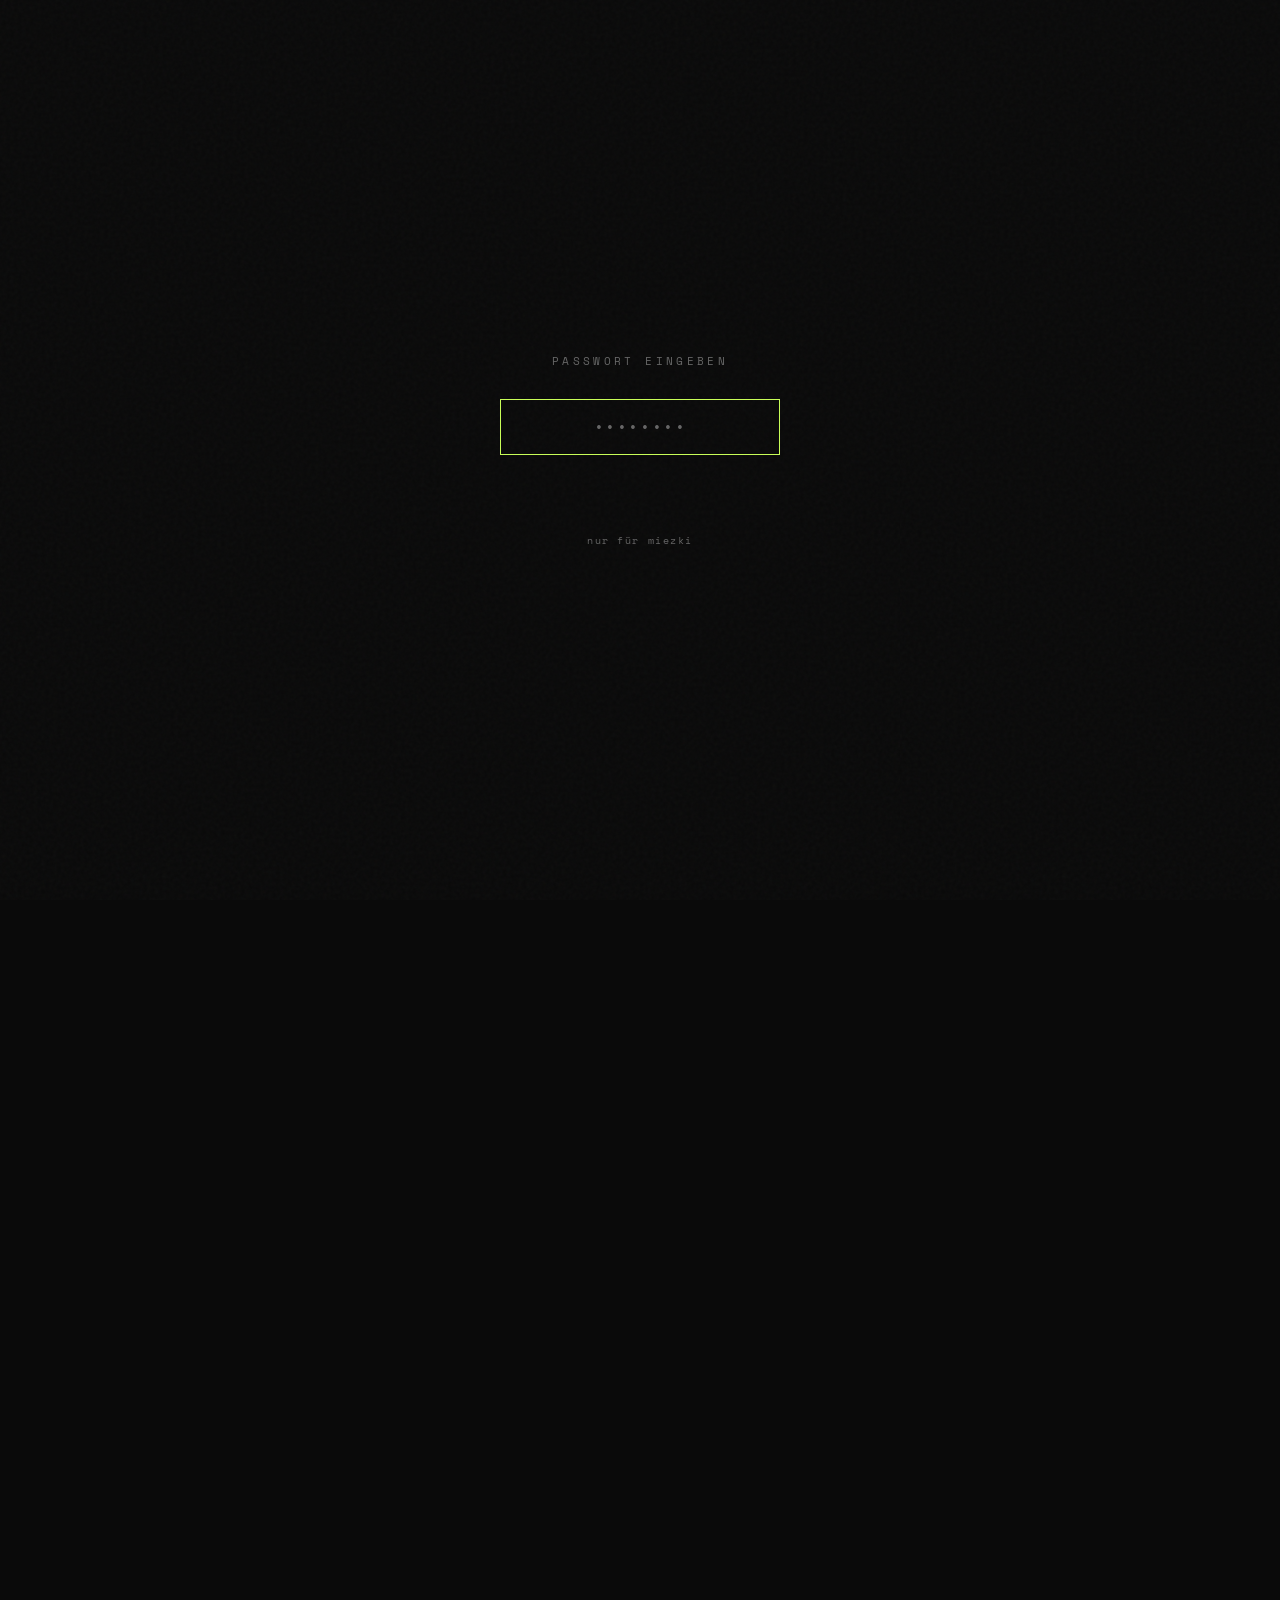
<file: index.html>
<!DOCTYPE html>
<html lang="de">
<head>
    <meta charset="UTF-8">
    <meta name="viewport" content="width=device-width, initial-scale=1.0">
    <title>miezki-mauso-affairs präsentiert</title>
    <link rel="preconnect" href="https://fonts.googleapis.com">
    <link rel="preconnect" href="https://fonts.gstatic.com" crossorigin>
    <link href="https://fonts.googleapis.com/css2?family=Space+Mono:ital,wght@0,400;0,700;1,400&family=Syne:wght@400;500;600;700;800&display=swap" rel="stylesheet">
    <link rel="stylesheet" href="css/style.css">
</head>
<body>
    <div class="grain"></div>
    <div class="particles" id="particles"></div>

    <!-- Password Screen -->
    <div class="password-screen" id="passwordScreen">
        <div class="password-container">
            <p class="password-label">Passwort eingeben</p>
            <div class="password-input-wrapper">
                <input 
                    type="password" 
                    class="password-input" 
                    id="passwordInput" 
                    placeholder="••••••••"
                    autocomplete="off"
                    autofocus
                >
            </div>
            <p class="password-error" id="passwordError">falsches passwort</p>
            <p class="password-hint">nur für miezki</p>
        </div>
    </div>

    <!-- Loading Sequence -->
    <div class="loader" id="loader">
        <div class="loader-content">
            <div class="loader-line" id="line1">
                <span class="dots"></span> initializing<span class="status"></span>
            </div>
            <div class="loader-line" id="line2">
                <span class="dots"></span> decrypting audio<span class="status"></span>
            </div>
            <div class="loader-line" id="line3">
                <span class="dots"></span> loading chapter_01<span class="status"></span>
            </div>
            <div class="loader-line" id="line4">
                <span class="dots"></span> establishing connection<span class="status"></span>
            </div>
            <div class="loader-line" id="line5">
                <span class="dots"></span> ready<span class="status"></span>
            </div>
        </div>
        <div class="loader-bar" id="loaderBar">
            <div class="loader-bar-fill" id="loaderBarFill"></div>
        </div>
    </div>

    <!-- Main Content Wrapper -->
    <div class="content-wrapper" id="contentWrapper">

        <!-- Intro Section (Fixed in background) -->
        <section class="intro-section">
            <div class="typewriter-container">
                <p class="typewriter">
                    <span id="typewriter-text"></span><span class="cursor"></span>
                </p>
            </div>
            <p class="intro-scroll-hint">↓</p>
        </section>

        <!-- Spacer for parallax effect -->
        <div class="intro-spacer"></div>

        <!-- Audio Section (Scrolls over intro) -->
        <section class="audio-section">
            <header class="header">
                <h1 class="title">
                    Impro
                    <span>visiert</span>
                </h1>
                <p class="chapter-num">chapter 01</p>
            </header>

            <div class="player">
                <div class="player-header">
                    <span>audio.file</span>
                    <div class="player-status">
                        <div class="status-dot" id="statusDot"></div>
                        <span id="statusText">standby</span>
                    </div>
                </div>

                <div class="waveform" id="waveform"></div>

                <div class="controls">
                    <button class="btn-secondary" id="backBtn" aria-label="15 Sekunden zurück">
                        <svg viewBox="0 0 24 24"><path d="M12.5 3C17.15 3 21.08 6.03 22.45 10.22L20.1 11C19.05 7.81 16.04 5.5 12.5 5.5C10.54 5.5 8.77 6.22 7.38 7.38L10 10H3V3L5.6 5.6C7.45 4 9.85 3 12.5 3M10 12V22H8V14H6V12H10M18 14V20C18 21.11 17.11 22 16 22H14C12.9 22 12 21.1 12 20V14C12 12.9 12.9 12 14 12H16C17.11 12 18 12.9 18 14M14 14V20H16V14H14Z"/></svg>
                    </button>
                    <button class="btn-play" id="playBtn" aria-label="Abspielen">
                        <svg class="play-icon" viewBox="0 0 24 24"><path d="M8 5v14l11-7z"/></svg>
                        <svg class="pause-icon" viewBox="0 0 24 24"><path d="M6 19h4V5H6v14zm8-14v14h4V5h-4z"/></svg>
                    </button>
                    <button class="btn-secondary" id="forwardBtn" aria-label="15 Sekunden vor">
                        <svg viewBox="0 0 24 24"><path d="M11.5 3C6.85 3 2.92 6.03 1.55 10.22L3.9 11C4.95 7.81 7.96 5.5 11.5 5.5C13.46 5.5 15.23 6.22 16.62 7.38L14 10H21V3L18.4 5.6C16.55 4 14.15 3 11.5 3M10 12V22H8V14H6V12H10M18 14V20C18 21.11 17.11 22 16 22H14C12.9 22 12 21.1 12 20V14C12 12.9 12.9 12 14 12H16C17.11 12 18 12.9 18 14M14 14V20H16V14H14Z"/></svg>
                    </button>
                </div>

                <div class="progress-container">
                    <div class="progress-bar" id="progressBar">
                        <div class="progress-fill" id="progressFill">
                            <div class="progress-handle"></div>
                        </div>
                    </div>
                    <div class="time-display">
                        <span id="currentTime">00:00</span>
                        <span id="duration">00:00</span>
                    </div>
                </div>

                <div class="volume">
                    <svg viewBox="0 0 24 24"><path d="M3 9v6h4l5 5V4L7 9H3zm13.5 3c0-1.77-1.02-3.29-2.5-4.03v8.05c1.48-.73 2.5-2.25 2.5-4.02z"/></svg>
                    <div class="volume-bar" id="volumeBar">
                        <div class="volume-fill" id="volumeFill"></div>
                    </div>
                </div>
            </div>

            <p class="scroll-hint">↓</p>

            <audio id="audio">
                <source src="assets/audio/chapter-01.mp3" type="audio/mpeg">
            </audio>
        </section>

        <!-- Story Section -->
        <section class="story-section">
            <div class="section-header fade-in">
                <h2 class="section-title">Horns Erben</h2>
            </div>

            <div class="story-text">
                <p>Eilig griff er zur roten Lederjacke an der Garderobe und zog sie an. Seine Lieblingsschuhe, zerfledderte Reeboks, holte er vom Schuhregal an der Haustür und nahm sie mit ins Wohnzimmer. Er wollte sie dort anziehen, denn so konnte er noch schnell seine Mitbewohner um Rat fragen.</p>

                <p class="dialogue">"Müsste ich jetzt nicht die Polizei rufen? Ich mein, sonst ist es ja Fahrerflucht, oder?"</p>

                <p>Eben beim Einparken ist er nämlich an einen Mini gefahren. Dass ihm das passierte, bewertete er als seltsames Schicksal – seine Freunde lobten ihn häufig für seine Einpark-Skills.</p>

                <p class="dialogue">"Ich glaube, offiziell schon, ja... ist es schlimm?"</p>

                <p>Kevin betonte "offiziell" extra und gab sich laissez faire, wie so oft. Er mochte sich in der Rolle des leichten, über den Dingen schwebenden Optimisten. <span class="thought">"Traut er sich nicht, die Schwere der Dinge manchmal zu sehen, oder ist es eine bewusste Entscheidung, so dem Leben zu begegnen?"</span> Beim Binden der Reeboks war dafür jetzt keine Zeit.</p>

                <p class="dialogue">"Das dauert ewig bis die Polizei kommt. Wenn ich das mache, dann müsste ich absagen."</p>

                <p class="dialogue">"Mit wem triffst du dich überhaupt?"</p>

                <p>Mone trug ihre Kuscheljacke. Er konnte die nicht ausstehen. Wie kann man etwas tragen, das aussieht, als hätte man ein Kuscheltier gehäutet? Was ist das eigentlich für eine Einstellung zum Leben, wenn man sich ein Kuscheltier anzieht? Das ebnet doch den Weg in diese gefährliche, ekelerregende Gemütlichkeit.</p>

                <p class="dialogue">"Mit Jojo und einer Freundin von ihr. Das ist die, die ich auf der Vampirparty kennengelernt habe..."</p>

                <p class="dialogue">"Vampirparty... haha."</p>

                <p class="dialogue">"Ich werde einfach einen Zettel mit meiner Handynummer unter den Scheibenwischer klemmen. Dann ist es keine Fahrerflucht, oder?"</p>

                <p>Er hatte die Schuhe jetzt fertig gebunden und wollte los. Eigentlich hatte er nie vor, die Polizei zu rufen und das Treffen <em>deswegen</em> abzusagen. Aber es tut gut, wenn er seinen Plan von seinen Mitbewohnern bestätigt bekommt.</p>

                <p class="dialogue">"Ja, das wird schon. Bub ey... dass du beim Einparken an ein Auto fährst."</p>

                <p>"Ja", er lachte etwas schelmig. "Auf jeden Fall schon mal was zu erzählen, wenn ich gleich dort bin." Er ging in sein Zimmer, riss einen kleinen Zettel ab, kritzelte seine Nummer und "Sorry" hin und hatte direkt ein schlechtes Gewissen, wie mickrig dieser Zettel war – er war wirklich klein und mies schlecht abgerissen – schließlich ist er an einen teuren Mini gefahren. <span class="thought">"Das muss jetzt so passen"</span>, fällte er trotz des Zweifels die Entscheidung in seinem Kopf.</p>

                <p class="dialogue">"Okay, Danke, ich mach los. Schönen Abend euch!"</p>

                <p>Dabei war er schon halb zur Tür draußen und rannte raus zu seinem Fahrrad.</p>

                <p class="divider">• • •</p>

                <p>"Nice, bin jetzt da" tippte er, als er sein Fahrrad angeschlossen hatte und vor der Tür von "Horns Erben" stand. Er hatte Jojo vorher kurz Bescheid gegeben, "er müsse noch was klären" und sie sagte, sie stelle sich schon mal an für die Karten.</p>

                <p class="dialogue">"meine freundin christy sitzt am Tresen<br>chill dich zu ihr )/<br>:)<br>blond mit bier"</p>

                <p>Klammer, Schrägstrich, dann der richtige Smiley, Doppelpunkt Klammer. <span class="thought">"Scheint schnell tippen zu müssen."</span> Er grinste bei "blond mit bier". Lockere Beschreibung. Er reagierte darauf und schrieb "klingt gut".</p>

                <p>Er hatte sich in der Schlange zu den Karten angestellt, ihm war nicht ganz klar, ob die beiden für ihn eine Karte mit geholt hatten oder nicht. Hoffentlich klärt sich das, nicht dass er dann zwei Karten hat.</p>

                <p>In dem Moment kam sie auf ihn zu. Sie schien ihn in all dem Getümmel sofort erkannt zu haben. Sie ging direkt auf ihn zu und umarmte ihn. Von einem auf den anderen Moment war für ihn alles leicht, schön und freudig. Sie gab ihm das Gefühl, sich auf ihn gefreut zu haben. Und ihn freute es, wie warm und offen sie ihn begrüßte. Damit hatte er nicht gerechnet. <span class="thought">"Sie sieht gut aus"</span>, dachte er sich. Auch wenn ihm das, in der Sekunde nicht alles direkt klar war, war er direkt sehr angetan von ihr. Ihre lockere, sweete Art und ihre positive, tolle Austrahlung...Er folgte ihr zur Bar.</p>

                <p class="divider">• • •</p>

                <p class="dialogue">"Oh, Hallo Herr Mayerhofer."</p>

                <p>Sein Therapeut stand vor ihm. Schwarze Hose, schwarzes T-Shirt.</p>

                <p class="dialogue">"Hallo Herr Riemer."</p>

                <p>Sie reichten sich die Hand. <span class="thought">"Was zur Hölle ist denn hier los?"</span> Er kam nicht klar, wie obskur diese Situation ist. Und komplett in schwarz ist er gekleidet... er wird doch wohl nicht einer der Schauspieler sein?</p>

                <p class="dialogue">"Was machen Sie denn hier?"</p>

                <p class="dialogue">"Ich schau mir das Improtheater an. Erstes Mal."</p>

                <p class="dialogue">"Schön",</p>

                <p>sagte sein Therapeut warm. "Dann viel Spaß gleich da drin." Damit verschwand er im Getümmel.</p>

                <p class="dialogue">"Danke, Ihnen auch", rief er noch hinterher.</p>

                <p>Jojo stand nur ein paar Stufen weiter unten auf der Treppe. Er war sich nicht sicher, wie viel sie vom Gespräch gehört hatte. <span class="thought">"Ich kann jetzt nicht erzählen, dass das mein Therapeut ist"</span>, entschied er.</p>

                <p class="dialogue">"Wer begrüßt dich denn mit Nachnamen?"</p>

                <p><span class="thought">"Scheiße, sie hat es gehört"</span>, dachte er.</p>

                <p>Er lächelte und sagte etwas wie: "Tja, so ist das eben."</p>

                <p>Das Bier, von dem er bereits einiges getrunken hatte und die warme Kneipenatmosphäre halfen ihm, aus der Nummer herauszukommen ohne, dass es seltsam wurde. Sie tat ihm den Gefallen und fragte nicht weiter nach, grinste aber feixend.</p>

                <p class="divider">• • •</p>

                <p><span class="thought">"Das kann doch nicht wahr sein. Was wird hier gespielt?"</span> Er hatte es immer noch nicht verkraftet. Sein Therapeut stand auf der Bühne Er war tatsächlich einer der Schauspieler.</p>

                <p><span class="thought">"Wird er gut spielen? Oh Gott, ich glaube es wäre total unangenehm, wenn er nicht gut spielen würde. Obwohl, er ist ja von Beruf Therapeut und nicht Schauspieler... Aber trotzdem..."</span></p>

                <p>Er war sich sicher, das müsste er erst mal verkraften, wenn sein Therapeut nicht gut schauspielern würde. <span class="thought">"Das würde ja einiges über ihn aussagen. Kann ich ihn dann noch ernst nehmen?"</span></p>

                <p>Er schielte zu Jojo rüber. Sie wirkte cool und blickte entspannt auf die Bühne. <span class="thought">"Angenehm, dass sie so entspannt ist."</span> Er war froh, dass sie beide gerade nicht so viel redeten, er musste erst mal klarkommen. <span class="thought">"Das ist doch alles nicht wahr..."</span></p>

                <p class="divider">• • •</p>

                <p class="dialogue">"Würdest du bitte deinen Ton zügeln!",</p>

                <p>rief sein Therapeut auf der Bühne. Er spielte den Ehemann in einer Szene, in der er und eine andere Schauspielerin ein Ehepaar abgaben, die sehr auf Höflichkeit und emotionale Kontrolle Wert legten. Sie streiteten und er war fantastisch darin, sich unterdrückt wütend zu geben.</p>

                <p>Jojo und er lachten sehr darüber. Sie lachten fast immer an den exakt selben Stellen. <span class="thought">"Gott, wie cool. Sie hat einen ähnlichen Humor wie ich. Und mein Therapeut hat auch denselben Humor...Was ist das für ein Fiebertraum?"</span></p>

                <p>Bei näherer Betrachtung, kam ihm sein Therapeut vor wie ein Engel, der in sein Leben geschickt wurde und ihn von allem entfernt, was nicht gut ist und ihn zu all dem führt, was gut ist. Oder die Endorphine kickten ihn einfach zu hart.</p>

                <p class="divider">• • •</p>

                <p>Bier um Bier standen sie später draußen vorm Eingang. Jojo und Christie hatten sichtlich Spaß am Trinken, er auch. Mehrmals boten sie ihm Biere an.</p>

                <p>Er erzählte, dass die Beerdigung seiner Großtante nächste Woche anstand. Was in einem anderen Kontext schwer und ungelenk daherkommen könnte, war leicht und schnell erzählt. Auch der Parkunfall mit dem Mini, an den er bis dahin nicht mehr gedacht hatte. Und dass er früher, direkt gegenüber gewohnt hatte.</p>

                <p>Sie rauschten weiter gemeinsam durch kleine Erzählungen – dass die beiden zusammen wohnen, sich aus Bremen kennen und Christie demnächst heim muss, um Eier einzulegen. <span class="thought">"Eier einlegen"</span>, das hatte er noch nie gehört.</p>

                <p>Ab und zu driftete er kurz ab und erwischte sich dabei, wie er Jojo musterte. Sie hatten seit der Vampirparty ein paar Mal geschrieben. Es war wie heute: leicht, schön, unbeschwert und irgendwie getragen von einer Anziehung, dass ihm das Gefühl gab, dass sie sich wiedersehen und tiefer kennenlernen würden.</p>

                <p>Er mochte sie direkt sehr. Er fühlte sich zu ihr hingezogen...<span class="thought">Was sie wohl dachte?</span></p>

                <p class="story-end">Aber da hörte er auf zu denken. Der Abend hatte ihm zu verstehen gegeben, dass das sowieso nichts bringen würde.</p>

<p class="signature">
    <br>Merry Christmas, Miezki. Auf ganz viele weitere, tolle Kapitel.<br>
    Love, Tobi
</p>
            </div>

            <!-- Surprise Button -->
            <div class="surprise-button-container">
                <a href="/miezki-business" class="surprise-button">
                    <span class="surprise-text">Ready? Hier gibt's noch was zu sehen!</span>
                    <span class="surprise-arrow">→</span>
                </a>
            </div>
        </section>



        <!-- Footer -->

        <!-- Footer -->
        <footer class="footer">
            <p class="footer-text"><span>♥</span></p>
            <p class="footer-date">dezember 2024</p>
        </footer>

    </div>

    <script src="js/main.js"></script>
</body>
</html>
</file>
<file: css/style.css>
* {
    margin: 0;
    padding: 0;
    box-sizing: border-box;
}

:root {
    --black: #0a0a0a;
    --dark: #141414;
    --gray-dark: #1a1a1a;
    --gray: #2a2a2a;
    --gray-mid: #666;
    --gray-light: #999;
    --white: #f0f0f0;
    --cream: #e8e4df;
    --accent: #c9ff57;
    --accent-dim: #a8d44a;
}

html {
    scroll-behavior: smooth;
}

body {
    font-family: 'Space Mono', monospace;
    background: var(--black);
    color: var(--white);
    min-height: 100vh;
    overflow-x: hidden;
}

/* ============ PASSWORD SCREEN ============ */
.password-screen {
    position: fixed;
    inset: 0;
    background: var(--black);
    z-index: 2000;
    display: flex;
    flex-direction: column;
    align-items: center;
    justify-content: center;
    transition: opacity 0.8s ease, visibility 0.8s ease;
}

.password-screen.hidden {
    opacity: 0;
    visibility: hidden;
}

.password-container {
    text-align: center;
}

.password-label {
    font-size: 0.7rem;
    letter-spacing: 0.3em;
    text-transform: uppercase;
    color: var(--gray-mid);
    margin-bottom: 30px;
}

.password-input-wrapper {
    position: relative;
}

.password-input {
    background: transparent;
    border: 1px solid var(--gray);
    padding: 15px 20px;
    font-family: 'Space Mono', monospace;
    font-size: 1rem;
    color: var(--white);
    letter-spacing: 0.2em;
    text-align: center;
    width: 280px;
    transition: border-color 0.3s ease;
}

.password-input:focus {
    outline: none;
    border-color: var(--accent);
}

.password-input::placeholder {
    color: var(--gray-mid);
    letter-spacing: 0.1em;
}

.password-error {
    margin-top: 20px;
    font-size: 0.75rem;
    color: #ff6b6b;
    letter-spacing: 0.1em;
    opacity: 0;
    transition: opacity 0.3s ease;
}

.password-error.visible {
    opacity: 1;
}

.password-hint {
    margin-top: 40px;
    font-size: 0.65rem;
    color: var(--gray-mid);
    letter-spacing: 0.15em;
}

/* ============ LOADING SEQUENCE ============ */
.loader {
    position: fixed;
    inset: 0;
    background: var(--black);
    z-index: 1000;
    display: flex;
    flex-direction: column;
    align-items: center;
    justify-content: center;
    opacity: 0;
    visibility: hidden;
    transition: opacity 0.8s ease, visibility 0.8s ease;
}

.loader.visible {
    opacity: 1;
    visibility: visible;
}

.loader.hidden {
    opacity: 0;
    visibility: hidden;
}

.loader-content {
    text-align: left;
    font-size: 0.85rem;
    color: var(--gray-light);
    line-height: 2;
    letter-spacing: 0.05em;
}

.loader-line {
    opacity: 0;
    transform: translateY(10px);
}

.loader-line.visible {
    opacity: 1;
    transform: translateY(0);
    transition: all 0.4s ease;
}

.loader-line .status {
    color: var(--accent);
}

.loader-line .dots {
    color: var(--gray-mid);
}

.loader-line.processing .dots::after {
    content: '';
    animation: dots 1.5s infinite;
}

@keyframes dots {
    0%, 20% { content: ''; }
    40% { content: '.'; }
    60% { content: '..'; }
    80%, 100% { content: '...'; }
}

.loader-bar {
    width: 300px;
    height: 2px;
    background: var(--gray);
    margin-top: 40px;
    overflow: hidden;
    opacity: 0;
    transition: opacity 0.4s ease;
}

.loader-bar.visible {
    opacity: 1;
}

.loader-bar-fill {
    height: 100%;
    width: 0%;
    background: var(--accent);
    transition: width 0.3s ease;
}

/* ============ CONTENT WRAPPER ============ */
.content-wrapper {
    opacity: 0;
    transition: opacity 1s ease;
}

.content-wrapper.visible {
    opacity: 1;
}

/* ============ INTRO SECTION (Fixed for parallax) ============ */
.intro-section {
    height: 100vh;
    width: 100%;
    display: flex;
    align-items: center;
    justify-content: center;
    position: fixed;
    top: 0;
    left: 0;
    z-index: 1;
    background: var(--black);
}

.typewriter-container {
    text-align: center;
}

.typewriter {
    font-family: 'Space Mono', monospace;
    font-size: 0.9rem;
    font-weight: 400;
    letter-spacing: 0.15em;
    color: var(--white);
}

.typewriter .cursor {
    display: inline-block;
    width: 2px;
    height: 1em;
    background: var(--accent);
    margin-left: 2px;
    vertical-align: text-bottom;
    animation: blink 1s infinite;
}

@keyframes blink {
    0%, 50% { opacity: 1; }
    51%, 100% { opacity: 0; }
}

.intro-scroll-hint {
    position: absolute;
    bottom: 40px;
    left: 50%;
    transform: translateX(-50%);
    font-size: 0.65rem;
    letter-spacing: 0.2em;
    text-transform: uppercase;
    color: var(--gray-mid);
    animation: pulse 2s ease-in-out infinite;
}

/* Spacer to push content down */
.intro-spacer {
    height: 100vh;
}

/* ============ AUDIO SECTION (Scrolls over intro) ============ */
.audio-section {
    min-height: 100vh;
    display: flex;
    flex-direction: column;
    align-items: center;
    justify-content: center;
    padding: 40px 20px;
    position: relative;
    z-index: 10;
    background: var(--black);
}

.header {
    text-align: center;
    margin-bottom: 60px;
}

.tag {
    font-size: 0.7rem;
    letter-spacing: 0.3em;
    text-transform: uppercase;
    color: var(--gray-mid);
    margin-bottom: 20px;
}

.title {
    font-family: 'Syne', sans-serif;
    font-size: clamp(3rem, 12vw, 7rem);
    font-weight: 800;
    letter-spacing: -0.03em;
    line-height: 0.95;
    color: var(--white);
    text-transform: uppercase;
}

.title span {
    display: block;
    color: var(--accent);
}

.chapter-num {
    font-family: 'Syne', sans-serif;
    font-size: 0.9rem;
    font-weight: 600;
    letter-spacing: 0.2em;
    color: var(--gray-light);
    margin-top: 30px;
    display: flex;
    align-items: center;
    justify-content: center;
    gap: 15px;
}

.chapter-num::before,
.chapter-num::after {
    content: '';
    width: 40px;
    height: 1px;
    background: var(--gray);
}

/* Player */
.player {
    width: 100%;
    max-width: 500px;
    background: var(--dark);
    border: 1px solid var(--gray);
    padding: 40px;
}

.player-header {
    display: flex;
    justify-content: space-between;
    align-items: center;
    margin-bottom: 35px;
    font-size: 0.7rem;
    letter-spacing: 0.15em;
    text-transform: uppercase;
    color: var(--gray-mid);
}

.player-status {
    display: flex;
    align-items: center;
    gap: 8px;
}

.status-dot {
    width: 6px;
    height: 6px;
    background: var(--gray-mid);
    border-radius: 50%;
    transition: background 0.3s ease;
}

.status-dot.active {
    background: var(--accent);
    box-shadow: 0 0 10px var(--accent);
}

/* Waveform visualization */
.waveform {
    display: flex;
    align-items: center;
    justify-content: center;
    gap: 3px;
    height: 60px;
    margin-bottom: 30px;
}

.wave-bar {
    width: 3px;
    background: var(--gray);
    border-radius: 2px;
    transition: height 0.15s ease, background 0.3s ease;
}

.wave-bar.active {
    background: var(--accent);
}

.wave-bar.passed {
    background: var(--accent-dim);
}

/* Controls */
.controls {
    display: flex;
    align-items: center;
    justify-content: center;
    gap: 30px;
    margin-bottom: 30px;
}

.btn-secondary {
    width: 45px;
    height: 45px;
    border: 1px solid var(--gray);
    background: transparent;
    cursor: pointer;
    display: flex;
    align-items: center;
    justify-content: center;
    transition: all 0.3s ease;
}

.btn-secondary:hover {
    border-color: var(--white);
}

.btn-secondary svg {
    width: 16px;
    height: 16px;
    fill: var(--gray-light);
    transition: fill 0.3s ease;
}

.btn-secondary:hover svg {
    fill: var(--white);
}

.btn-play {
    width: 70px;
    height: 70px;
    border: 2px solid var(--accent);
    background: transparent;
    cursor: pointer;
    display: flex;
    align-items: center;
    justify-content: center;
    transition: all 0.3s ease;
}

.btn-play:hover {
    background: var(--accent);
}

.btn-play svg {
    width: 24px;
    height: 24px;
    fill: var(--accent);
    transition: fill 0.3s ease;
    margin-left: 3px;
}

.btn-play:hover svg {
    fill: var(--black);
}

.btn-play .pause-icon {
    display: none;
    margin-left: 0;
}

.btn-play.playing .play-icon {
    display: none;
}

.btn-play.playing .pause-icon {
    display: block;
}

/* Progress */
.progress-container {
    margin-bottom: 20px;
}

.progress-bar {
    width: 100%;
    height: 2px;
    background: var(--gray);
    cursor: pointer;
    position: relative;
}

.progress-fill {
    height: 100%;
    background: var(--accent);
    width: 0%;
    position: relative;
}

.progress-handle {
    position: absolute;
    right: -5px;
    top: 50%;
    transform: translateY(-50%);
    width: 10px;
    height: 10px;
    background: var(--accent);
    opacity: 0;
    transition: opacity 0.3s ease;
}

.progress-bar:hover .progress-handle {
    opacity: 1;
}

.time-display {
    display: flex;
    justify-content: space-between;
    margin-top: 12px;
    font-size: 0.75rem;
    color: var(--gray-mid);
    letter-spacing: 0.1em;
}

/* Volume */
.volume {
    display: flex;
    align-items: center;
    justify-content: center;
    gap: 12px;
}

.volume svg {
    width: 16px;
    height: 16px;
    fill: var(--gray-mid);
}

.volume-bar {
    width: 80px;
    height: 2px;
    background: var(--gray);
    cursor: pointer;
    position: relative;
}

.volume-fill {
    height: 100%;
    background: var(--gray-light);
    width: 70%;
}

.scroll-hint {
    margin-top: 60px;
    font-size: 0.7rem;
    letter-spacing: 0.2em;
    text-transform: uppercase;
    color: var(--gray-mid);
    animation: pulse 2s ease-in-out infinite;
}

@keyframes pulse {
    0%, 100% { opacity: 0.5; }
    50% { opacity: 1; }
}

/* ============ STORY SECTION ============ */
.story-section {
    padding: 120px 40px;
    max-width: 800px;
    margin: 0 auto;
    position: relative;
    z-index: 10;
    background: var(--black);
}

.section-header {
    text-align: center;
    margin-bottom: 100px;
}

.section-title {
    font-family: 'Syne', sans-serif;
    font-size: 0.9rem;
    font-weight: 600;
    letter-spacing: 0.2em;
    color: var(--gray-light);
    display: flex;
    align-items: center;
    justify-content: center;
    gap: 15px;
}

.section-title::before,
.section-title::after {
    content: '';
    width: 40px;
    height: 1px;
    background: var(--gray);
}

.story-text {
    font-size: 1.05rem;
    line-height: 2;
    color: var(--cream);
    padding-left: 10%;
}

.story-text p {
    margin-bottom: 1.8em;
    max-width: 580px;
}

.dialogue {
    font-style: italic;
    color: var(--white);
    padding-left: 1.5em;
}

.thought {
    color: var(--gray-light);
    font-style: italic;
}

.divider {
    text-align: center;
    color: var(--gray);
    margin: 4em 0;
    letter-spacing: 0.5em;
    padding-left: 0;
}

.story-end {
    margin-top: 3em;
}

/* ============ FADE IN ANIMATION ============ */
.fade-in {
    opacity: 0;
    transform: translateY(30px);
    transition: opacity 0.8s ease, transform 0.8s ease;
}

.fade-in.visible {
    opacity: 1;
    transform: translateY(0);
}

.story-text p {
    opacity: 0;
    transform: translateY(20px);
    transition: opacity 0.6s ease, transform 0.6s ease;
}

.story-text p.visible {
    opacity: 1;
    transform: translateY(0);
}

/* ============ GALLERY SECTION ============ */
.gallery-section {
    padding: 120px 20px;
    max-width: 1000px;
    margin: 0 auto;
    position: relative;
    z-index: 10;
    background: var(--black);
}

.gallery-header {
    text-align: center;
    margin-bottom: 120px;
}

.gallery-subtitle {
    font-size: 0.7rem;
    letter-spacing: 0.3em;
    text-transform: uppercase;
    color: var(--gray-mid);
    margin-top: 15px;
}

.gallery-item {
    margin-bottom: 150px;
    max-width: 600px;
}

.gallery-item.left {
    margin-right: auto;
}

.gallery-item.center {
    margin-left: auto;
    margin-right: auto;
}

.gallery-item.right {
    margin-left: auto;
}

/* Film development effect */
.gallery-item img {
    width: 100%;
    max-height: 75vh;
    object-fit: contain;
    filter: brightness(1.8) contrast(0.5) saturate(0);
    opacity: 0;
    transition: filter 1.5s ease, opacity 1s ease;
}

.gallery-item.visible img {
    filter: brightness(1) contrast(1) saturate(1);
    opacity: 1;
}

.gallery-caption {
    margin-top: 20px;
    font-size: 0.85rem;
    letter-spacing: 0.1em;
    color: var(--gray-light);
    font-style: italic;
    opacity: 0;
    transform: translateY(10px);
    transition: opacity 0.6s ease 0.8s, transform 0.6s ease 0.8s;
}

.gallery-item.visible .gallery-caption {
    opacity: 1;
    transform: translateY(0);
}

.gallery-item.left .gallery-caption {
    text-align: left;
}

.gallery-item.center .gallery-caption {
    text-align: center;
}

.gallery-item.right .gallery-caption {
    text-align: right;
}

/* ============ FLOATING PARTICLES ============ */

.particles {
    position: fixed;
    top: 0;
    left: 0;
    width: 100%;
    height: 100%;
    pointer-events: none;
    z-index: 5;
    overflow: hidden;
}

.particle {
    position: absolute;
    width: 2px;
    height: 2px;
    background-color: #c9ff57;
    border-radius: 50%;
    will-change: transform, opacity;
}

@-webkit-keyframes floatParticle {
    0% {
        opacity: 0;
        -webkit-transform: translateY(100vh) scale(0);
        transform: translateY(100vh) scale(0);
    }
    10% {
        opacity: 0.6;
    }
    90% {
        opacity: 0.6;
    }
    100% {
        opacity: 0;
        -webkit-transform: translateY(-20vh) scale(1);
        transform: translateY(-20vh) scale(1);
    }
}

@keyframes floatParticle {
    0% {
        opacity: 0;
        transform: translateY(100vh) scale(0);
    }
    10% {
        opacity: 0.6;
    }
    90% {
        opacity: 0.6;
    }
    100% {
        opacity: 0;
        transform: translateY(-20vh) scale(1);
    }
}

/* ============ FOOTER ============ */
.footer {
    padding: 100px 20px;
    text-align: center;
    position: relative;
    z-index: 10;
    background: var(--black);
}

.footer-text {
    font-size: 0.7rem;
    letter-spacing: 0.2em;
    text-transform: uppercase;
    color: var(--gray-mid);
}

.footer-text span {
    color: var(--accent);
    animation: heartbeat 2s ease-in-out infinite;
}

@keyframes heartbeat {
    0%, 100% { opacity: 1; }
    50% { opacity: 0.6; }
}

.footer-date {
    margin-top: 10px;
    font-size: 0.65rem;
    letter-spacing: 0.15em;
    color: var(--gray);
}

/* ============ GRAIN OVERLAY ============ */
.grain {
    position: fixed;
    inset: 0;
    pointer-events: none;
    opacity: 0.03;
    z-index: 9999;
    background-image: url("data:image/svg+xml,%3Csvg viewBox='0 0 256 256' xmlns='http://www.w3.org/2000/svg'%3E%3Cfilter id='noise'%3E%3CfeTurbulence type='fractalNoise' baseFrequency='0.9' numOctaves='4' stitchTiles='stitch'/%3E%3C/filter%3E%3Crect width='100%25' height='100%25' filter='url(%23noise)'/%3E%3C/svg%3E");
}

/* Audio element */
audio {
    display: none;
}

/* ============ RESPONSIVE ============ */
@media (max-width: 700px) {
    .story-section {
        padding: 80px 25px;
    }

    .story-text {
        padding-left: 0;
    }

    .story-text p {
        max-width: 100%;
    }

    .gallery-item {
        max-width: 100%;
    }

    .gallery-item.left,
    .gallery-item.center,
    .gallery-item.right {
        margin-left: 0;
        margin-right: 0;
    }

    .gallery-item .gallery-caption {
        text-align: left;
    }

    .typewriter {
        font-size: 0.8rem;
    }

    .player {
        padding: 30px 25px;
    }

    .loader-content {
        font-size: 0.75rem;
        padding: 0 20px;
    }

    .title {
        font-size: clamp(2.5rem, 15vw, 5rem);
    }
    
    .password-input {
        width: 240px;
    }
}

.story-end .signature {
    margin-top: 4em;
    color: var(--accent);
    font-style: normal;
    letter-spacing: 0.1em;
}


/* ============ SURPRISE BUTTON ============ */
.surprise-button-container {
    display: flex;
    justify-content: center;
    padding: 80px 24px 40px;
}

.surprise-button {
    display: inline-flex;
    align-items: center;
    gap: 12px;
    padding: 18px 32px;
    background: transparent;
    border: 1px solid var(--gray-mid);
    border-radius: 4px;
    color: var(--white);
    font-family: 'Space Mono', monospace;
    font-size: 14px;
    text-decoration: none;
    transition: all 0.3s ease;
    position: relative;
    overflow: hidden;
}

.surprise-button::before {
    content: '';
    position: absolute;
    top: 0;
    left: -100%;
    width: 100%;
    height: 100%;
    background: linear-gradient(90deg, transparent, rgba(255,255,255,0.05), transparent);
    transition: left 0.5s ease;
}

.surprise-button:hover {
    border-color: var(--accent);
    color: var(--accent);
    transform: translateY(-2px);
    box-shadow: 0 4px 20px rgba(201, 255, 87, 0.15);
}

.surprise-button:hover::before {
    left: 100%;
}

.surprise-arrow {
    transition: transform 0.3s ease;
}

.surprise-button:hover .surprise-arrow {
    transform: translateX(4px);
}
</file>
